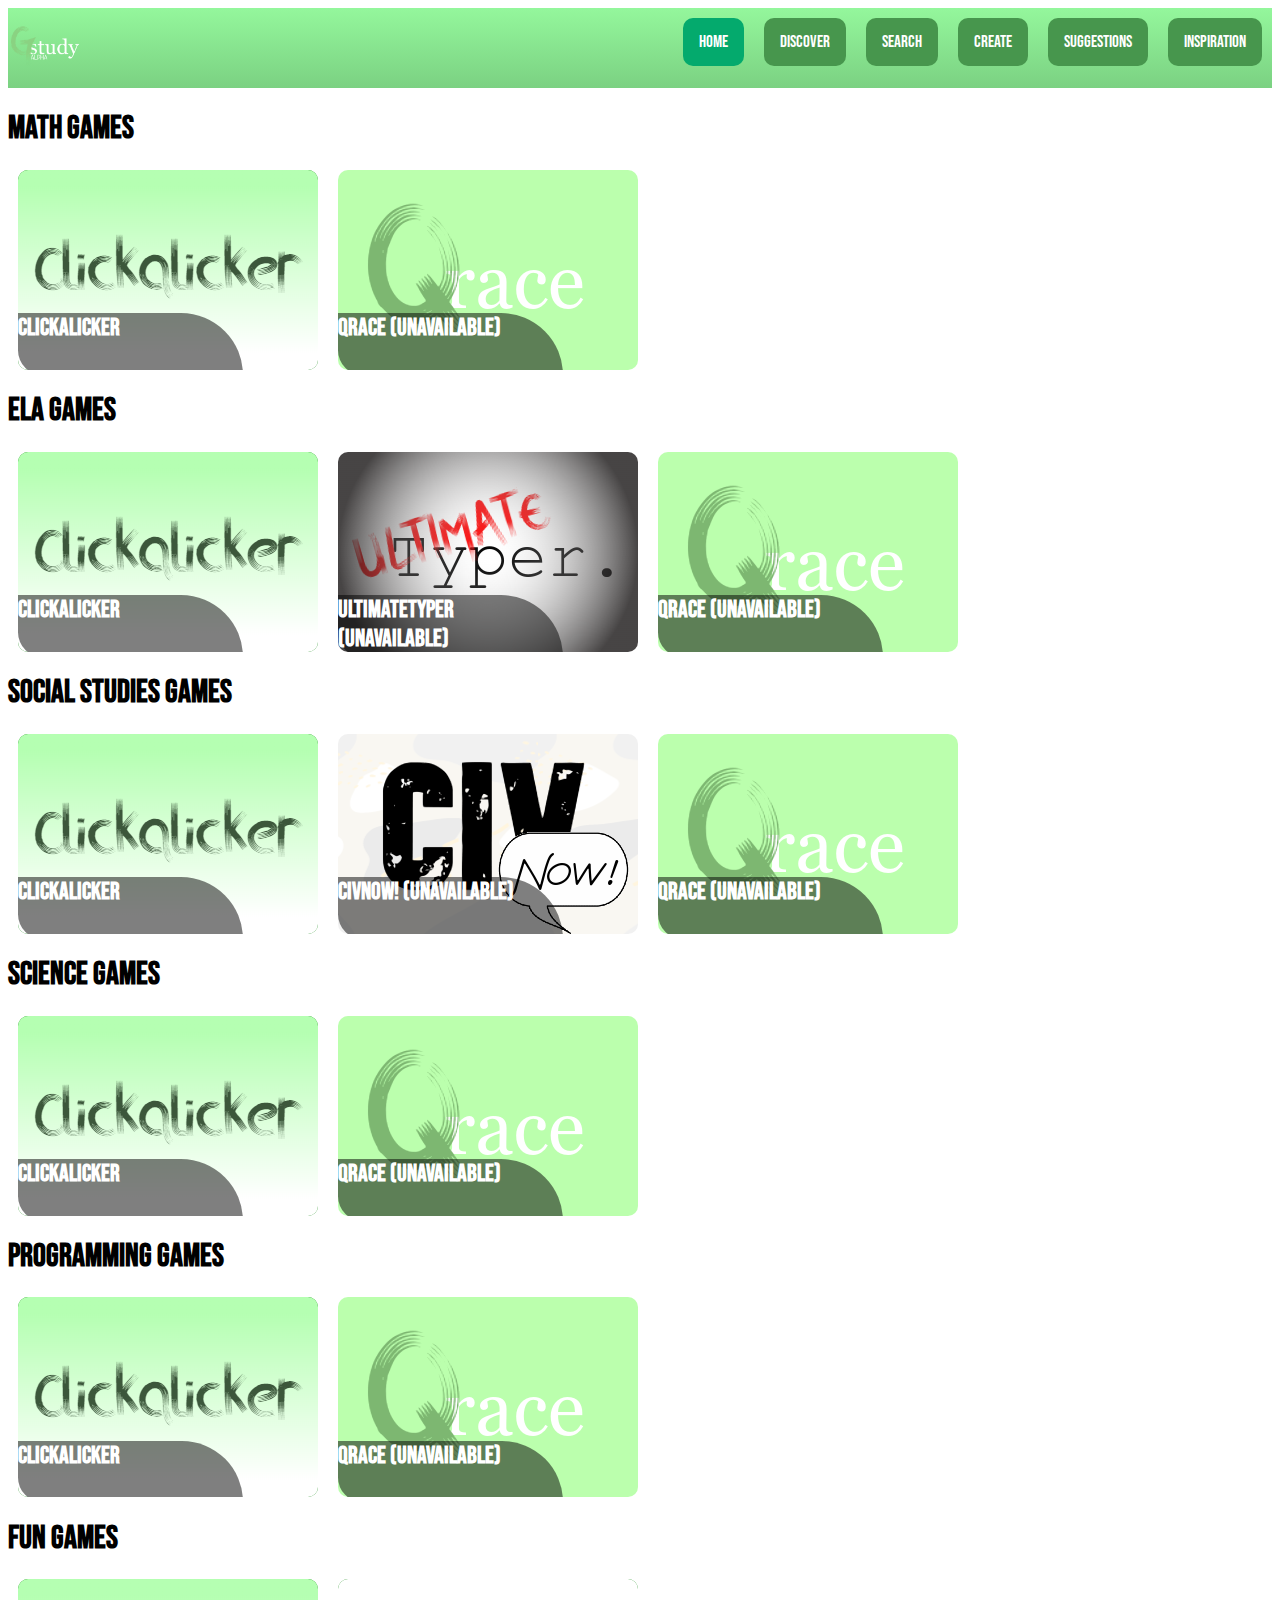
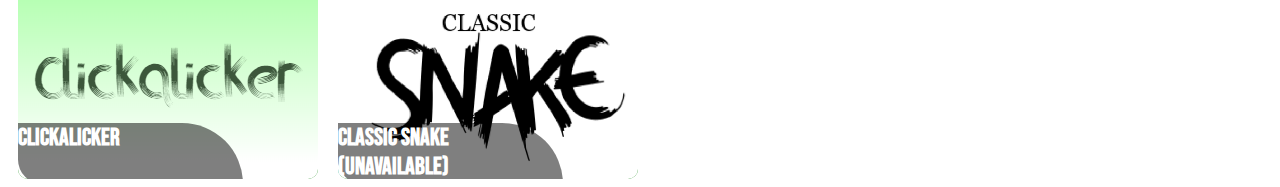
<file: index.html>
<!DOCTYPE html>
<html lang="en">

<head>
	<meta charset="UTF-8" />
	<meta name="viewport" content="width=device-width, initial-scale=1.0" />
	<link rel="stylesheet" href="style.css" />
	<title>GStudy - Make learning fun!</title>
	<meta name="content" description="Math games, ELA games, Science games, and Social Studies games on GStudy!">
    <link rel="icon" href="/imgs/favicon.png">
</head>

<body>
	
	
	<div class="topnav">
	<img height=75 width=75 src="/imgs/logo.png">
		<a href="/inspiration">Inspiration</a>
		<a href="https://forms.gle/bChnqdJvDxHhfUfKA">Suggestions</a>
		<a href="/create">Create</a>
		<a href="/search">Search</a>
		<a href="/discover">Discover</a>
		<a href="/" class="active">Home</a>
	
</div>
	<div id="math">
		<h1>Math Games</h1>
		<div class="scrollbar">
			<a href="/games/all/clickalicker/">
			<div class="game">
				<img src="/imgs/clickalicker.png" alt="llalalal">
					<h2>Clickalicker</h2>
			</div>
			</a>
			<div class="game">
				<img src="/imgs/qrace.png" alt = "snake">
				<h2>QRace (unavailable)</h2>
			</div>
			
		</div>
		
	</div>
	<div id="ela">
		<h1>ELA Games</h1>
		<div class="scrollbar">
			<a href="/games/all/clickalicker/">
			<div class="game">
				<img src="/imgs/clickalicker.png" alt="llalalal">
					<h2>Clickalicker</h2>
			</div>
			</a>
			<div class="game">
				<img src="/imgs/ultimatetyper.png" alt = "snake">
				<h2>UltimateTyper (unavailable)</h2>
			</div>
			<div class="game">
				<img src="/imgs/qrace.png" alt = "snake">
				<h2>QRace (unavailable)</h2>
			</div>
			
		</div>
		
	</div>
	<div id="ss">
		<h1>Social Studies Games</h1>
		<div class="scrollbar">
			<a href="/games/all/clickalicker/">
			<div class="game">
				<img src="/imgs/clickalicker.png" alt="llalalal">
					<h2>Clickalicker</h2>
			</div>
			</a>
			<div class="game">
				<img src="/imgs/civnow.png" alt = "snake">
				<h2>CivNOW! (unavailable)</h2>
			</div>
			<div class="game">
				<img src="/imgs/qrace.png" alt = "snake">
				<h2>QRace (unavailable)</h2>
			</div>
			
		</div>
		
	</div>
	<div id="sci">
		<h1>Science Games</h1>
		<div class="scrollbar">
			<a href="/games/all/clickalicker/">
			<div class="game">
				<img src="/imgs/clickalicker.png" alt="llalalal">
					<h2>Clickalicker</h2>
			</div>
			</a>
			<div class="game">
				<img src="/imgs/qrace.png" alt = "snake">
				<h2>QRace (unavailable)</h2>
			</div>
		</div>
		
	</div>
    <div id="program">
		<h1>Programming Games</h1>
		<div class="scrollbar">
			<a href="/games/all/clickalicker/">
			<div class="game">
				<img src="/imgs/clickalicker.png" alt="llalalal">
					<h2>Clickalicker</h2>
			</div>
			</a>
			<div class="game">
				<img src="/imgs/qrace.png" alt = "snake">
				<h2>QRace (unavailable)</h2>
			</div>
			
		</div>
		
	</div>
	<div id="fun">
		<h1>Fun Games</h1>
		<div class="scrollbar">
			<a href="/games/fun/clickalicker/">
			<div class="game">
				<img src="/imgs/clickalicker.png" alt="llalalal">
					<h2>Clickalicker</h2>
			</div>
			</a>
			<div class="game">
				<img src="/imgs/snake.png" alt = "snake">
				<h2>Classic Snake (unavailable)</h2>
			</div>
		</div>
		
	</div>
</body>

</html>
</file>
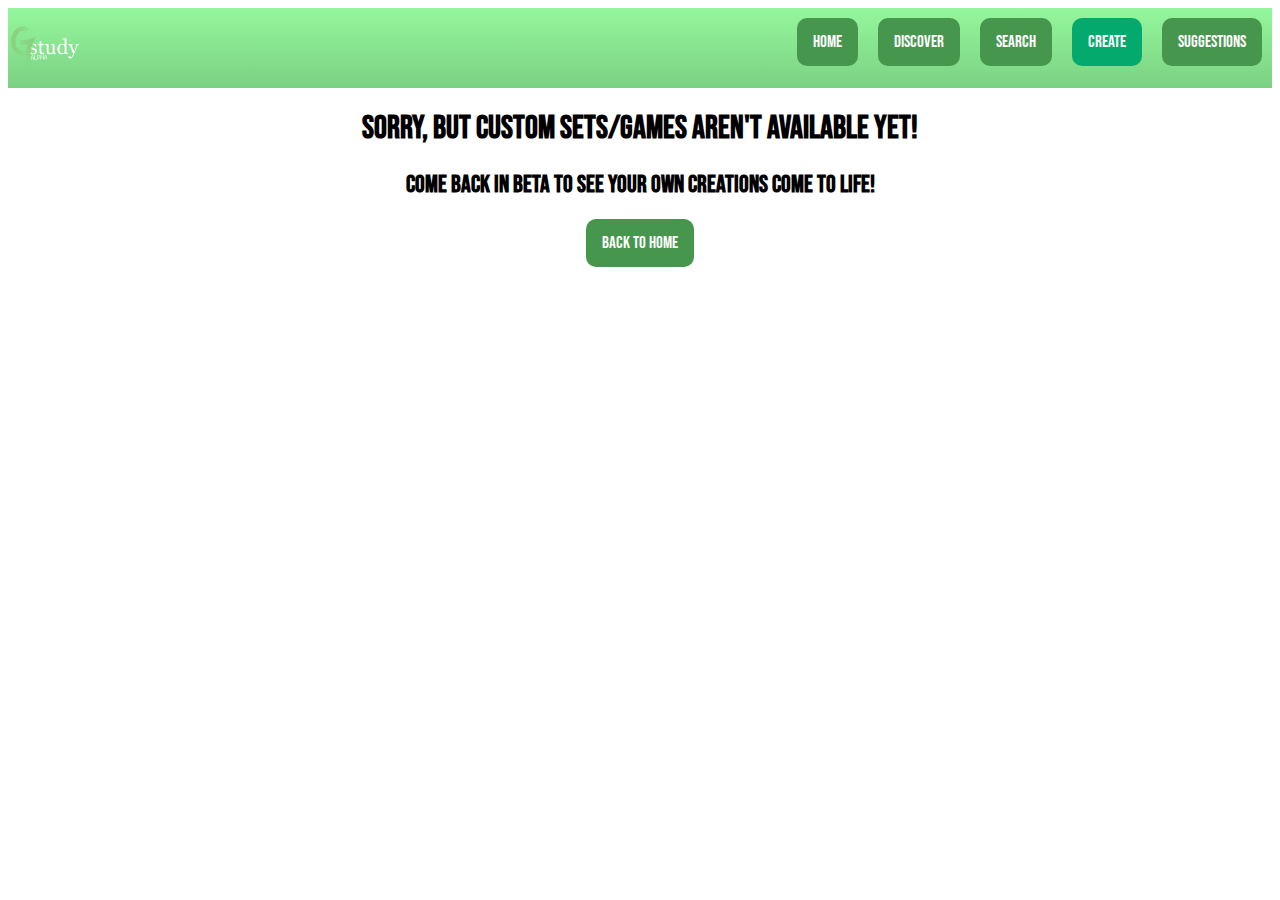
<file: create/index.html>
<!DOCTYPE html>
<html lang="en">
<head>
    <meta charset="UTF-8">
    <meta http-equiv="X-UA-Compatible" content="IE=edge">
    <meta name="viewport" content="width=device-width, initial-scale=1.0">
    <title>Discover - GStudy</title>
    <link rel="stylesheet" href="/style.css">
    <link rel="icon" href="/imgs/favicon.png">
</head>
<body>
    <div class="topnav">
        <img height=75 width=75 src="/imgs/logo.png">
            <a href="https://forms.gle/xDhDGh2yV3P8hnz37">Suggestions</a>
            <a href="/create" class="active">Create</a>
            <a href="/search">Search</a>
            <a href="/discover">Discover</a>
            <a href="/">Home</a>
    </div>
    <!--actual page content-->
    <h1 style="text-align: center;">Sorry, but custom sets/games aren't available yet!</h1>
    <h2 style="text-align: center;">Come back in beta to see your own creations come to life!</h2>
    <a href="/">
        <button class="centerhorizontal">Back to home</button>
    </a>
</body>
</html>
</file>
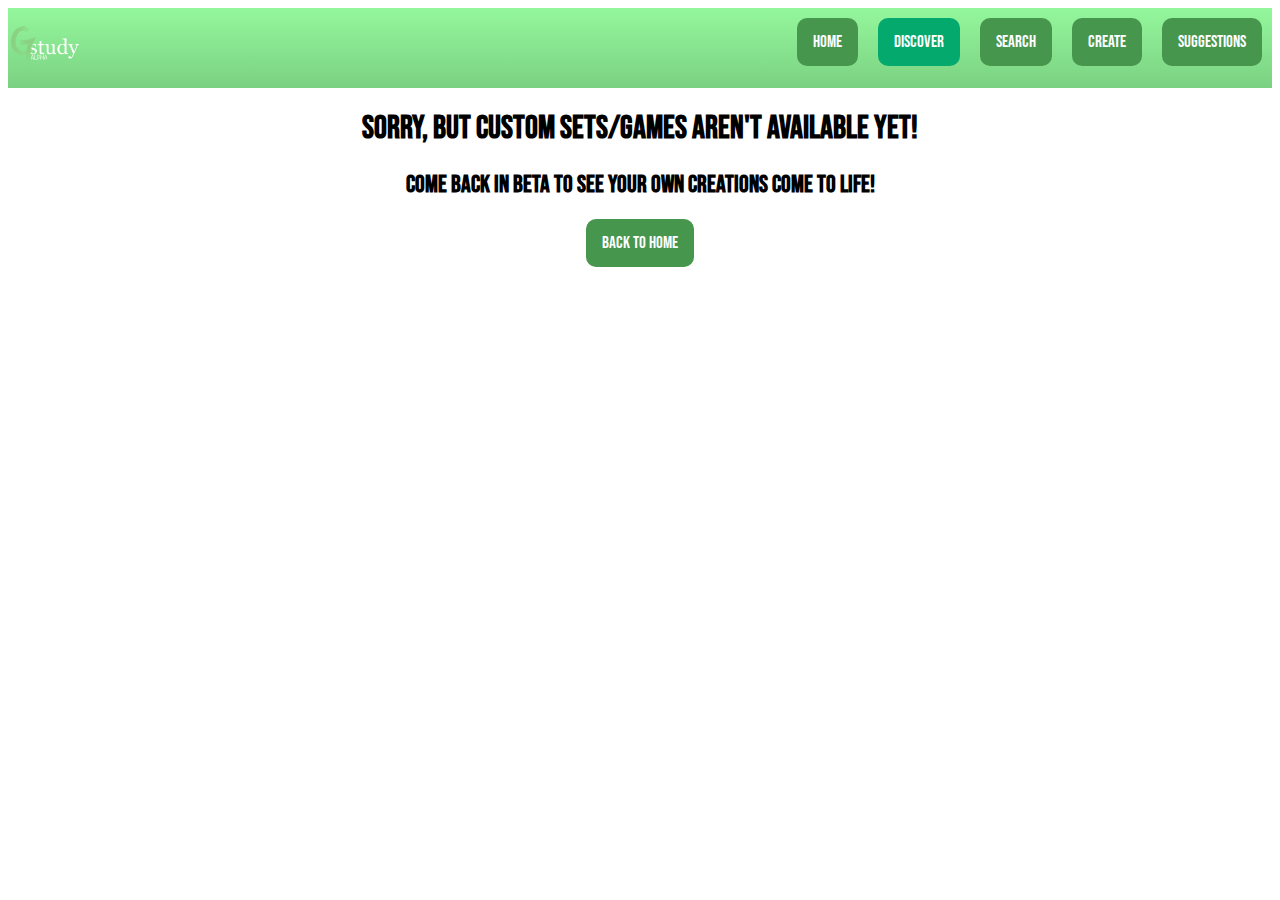
<file: discover/index.html>
<!DOCTYPE html>
<html lang="en">
<head>
    <meta charset="UTF-8">
    <meta http-equiv="X-UA-Compatible" content="IE=edge">
    <meta name="viewport" content="width=device-width, initial-scale=1.0">
    <title>Discover - GStudy</title>
    <link rel="stylesheet" href="/style.css">
    <link rel="icon" href="/imgs/favicon.png">
</head>
<body>
    <div class="topnav">
        <img height=75 width=75 src="/imgs/logo.png">
            <a href="https://forms.gle/xDhDGh2yV3P8hnz37">Suggestions</a>
            <a href="/create">Create</a>
            <a href="/search">Search</a>
            <a href="/discover" class="active">Discover</a>
            <a href="/">Home</a>
    </div>
    <!--actual page content-->
    <h1 style="text-align: center;">Sorry, but custom sets/games aren't available yet!</h1>
    <h2 style="text-align: center;">Come back in beta to see your own creations come to life!</h2>
    <a href="/">
        <button class="centerhorizontal">Back to home</button>
    </a>
</body>
</html>
</file>
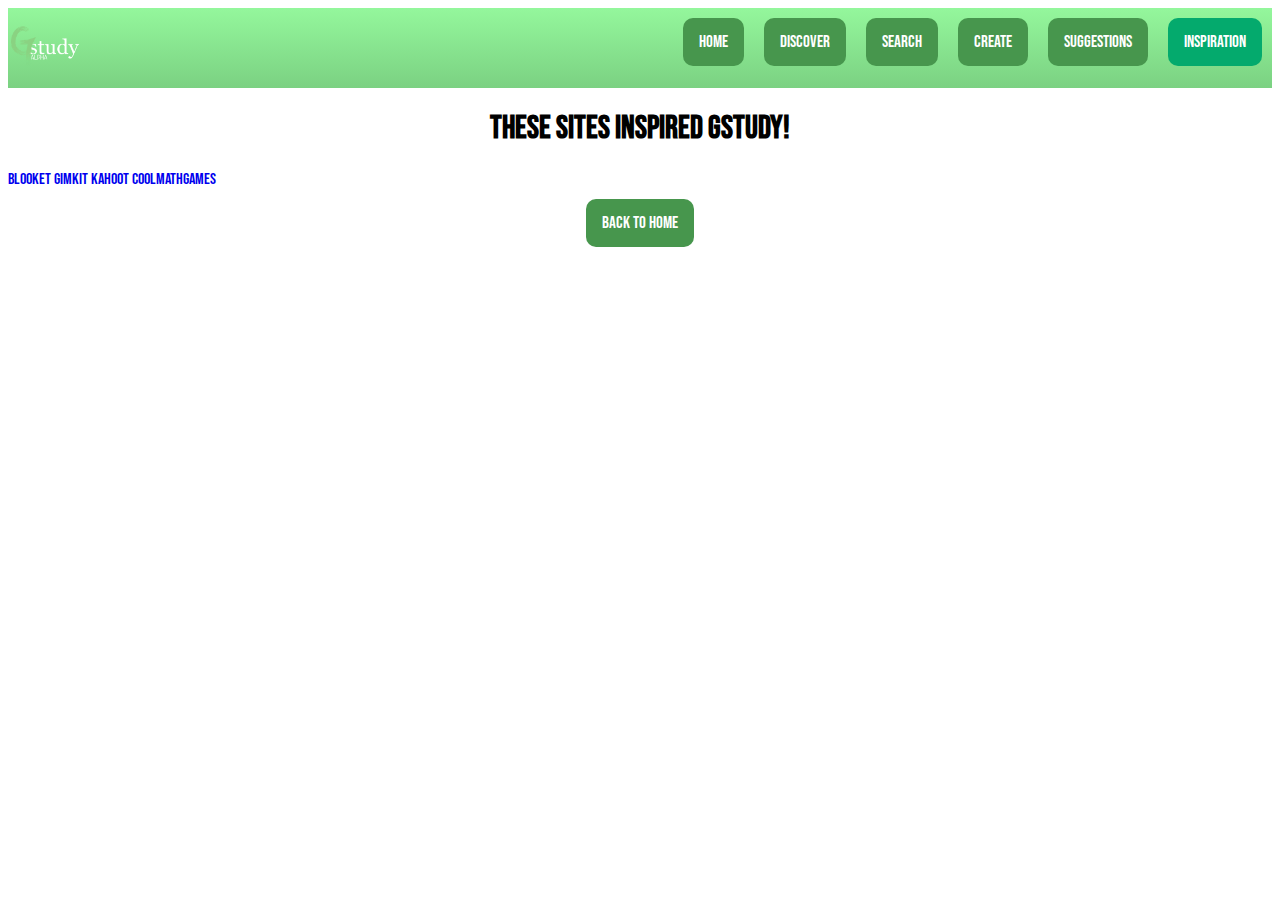
<file: inspiration/index.html>
<!DOCTYPE html>
<html lang="en">
<head>
    <meta charset="UTF-8">
    <meta http-equiv="X-UA-Compatible" content="IE=edge">
    <meta name="viewport" content="width=device-width, initial-scale=1.0">
    <title>Discover - GStudy</title>
    <link rel="stylesheet" href="/style.css">
    <link rel="icon" href="/imgs/favicon.png">
</head>
<body>
    <div class="topnav">
        <img height=75 width=75 src="/imgs/logo.png">
      <a href="/inspiration" class="active">Inspiration</a>
            <a href="https://forms.gle/xDhDGh2yV3P8hnz37">Suggestions</a>
            <a href="/create">Create</a>
            <a href="/search">Search</a>
            <a href="/discover">Discover</a>
            <a href="/">Home</a>
    </div>
    <!--actual page content-->
    <h1 style="text-align: center;">These sites inspired GStudy!</h1>
  <a href="https://blooket.com">Blooket</a>
   <a href="https://gimkit.com">Gimkit</a>
   <a href="https://kahoot.com">Kahoot</a>
   <a href="https://coolmathgames.com">CoolMathGames</a>
    <a href="/">
        <button class="centerhorizontal">Back to home</button>
    </a>
</body>
</html>
</file>
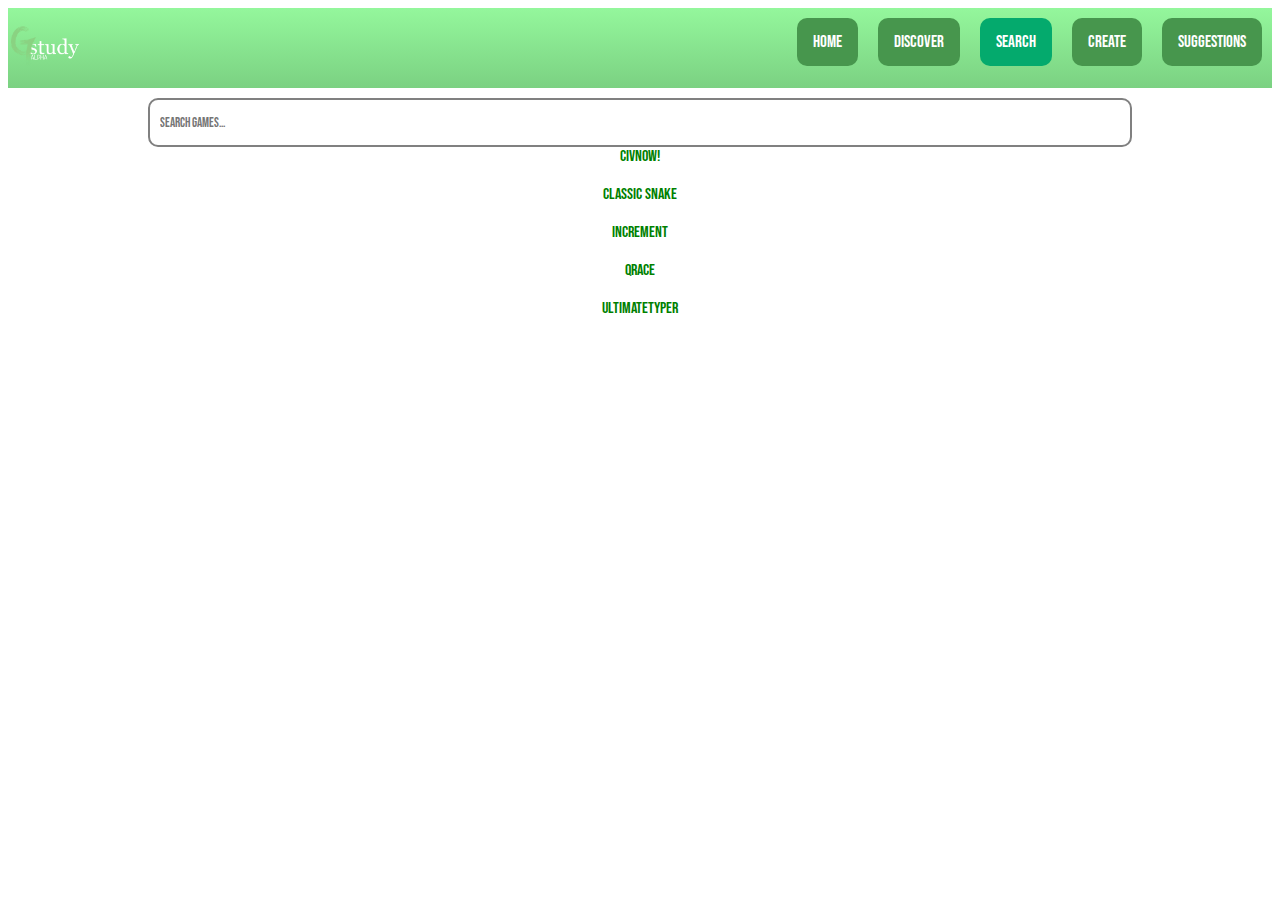
<file: search/index.html>
<!DOCTYPE html>
<html lang="en">
<head>
    <meta charset="UTF-8">
    <meta http-equiv="X-UA-Compatible" content="IE=edge">
    <meta name="viewport" content="width=device-width, initial-scale=1.0">
    <title>Discover - GStudy</title>
    <link rel="stylesheet" href="/style.css">
    <link rel="icon" href="/imgs/favicon.png">
</head>
<body>
    <div class="topnav">
        <img height=75 width=75 src="/imgs/logo.png">
            <a href="https://forms.gle/xDhDGh2yV3P8hnz37">Suggestions</a>
            <a href="/create">Create</a>
            <a href="/search" class="active">Search</a>
            <a href="/discover">Discover</a>
            <a href="/">Home</a>
    </div>
    <!--actual page content-->
    <input id="searchbar" onkeyup="search()" type="text"
        name="search" placeholder="Search games..." class="centerhorizontal">
    
    <a class="sgame" href="/">CivNow!</a><br>
    <a class="sgame" href="/">Classic Snake</a><br>
    <a class="sgame" href="/">Increment</a><br>
    <a class="sgame" href="/">QRace</a><br>
    <a class="sgame" href="/">UltimateTyper</a>

    <!--js-->
    <script src="search.js"></script>
</body>
</html>
</file>
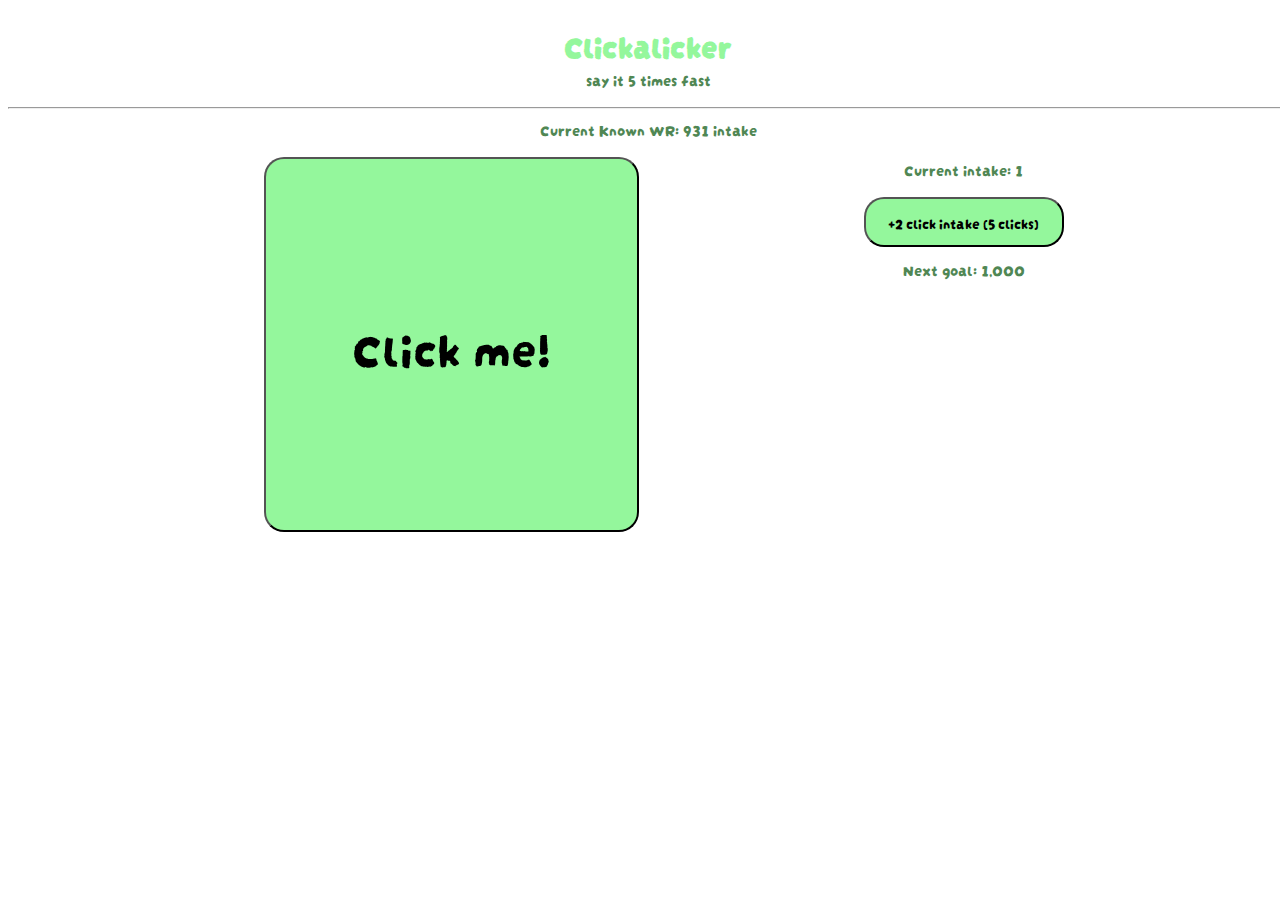
<file: games/all/clickalicker/index.html>
<!-- 
Online HTML, CSS and JavaScript editor to run code online.
-->
<!DOCTYPE html>
<html lang="en">

<head>
  <meta charset="UTF-8" />
  <meta name="viewport" content="width=device-width, initial-scale=1.0" />
  <link rel="stylesheet" href="style.css" />
  <title>Clickalicker</title>
  
</head>

<div id="questions">
  <p id="q">No question...</p>
  <button class="a" data-old="a1" id="a1">No answer...</button>
  <button class="a" data-old="a2" id="a2">No answer...</button>
  <button class="a" data-old="a3" id="a3">No answer...</button>
  <button class="a" data-old="a4" id="a4">No answer...</button>
</div>

<body onload = "setTimeout(5000, init())">
  <h1>Clickalicker</h1>
  <p>say it 5 times fast</p>
  <hr>
  <div id="game">
    <p>Current Known WR: 931 intake</p>
    <button id="btn">Click me!</button>
    <p id="currentintake">Current intake: 1</p>
    <button class="upg" id="upg1">+2 click intake (5 clicks)</button>
    <button class="upg" id="upg2">+10 click intake (500 clicks)</button>
    <button class="upg" id="upg3">+50 click intake (5000 clicks)</button>
    <button class="upg" id="upg4">+100 click intake (7500 clicks)</button>
    <p id="nextgoal">Next goal: 1,000</p>
    </div>
    <script src="script.js"></script>
</body>

</html>
</file>
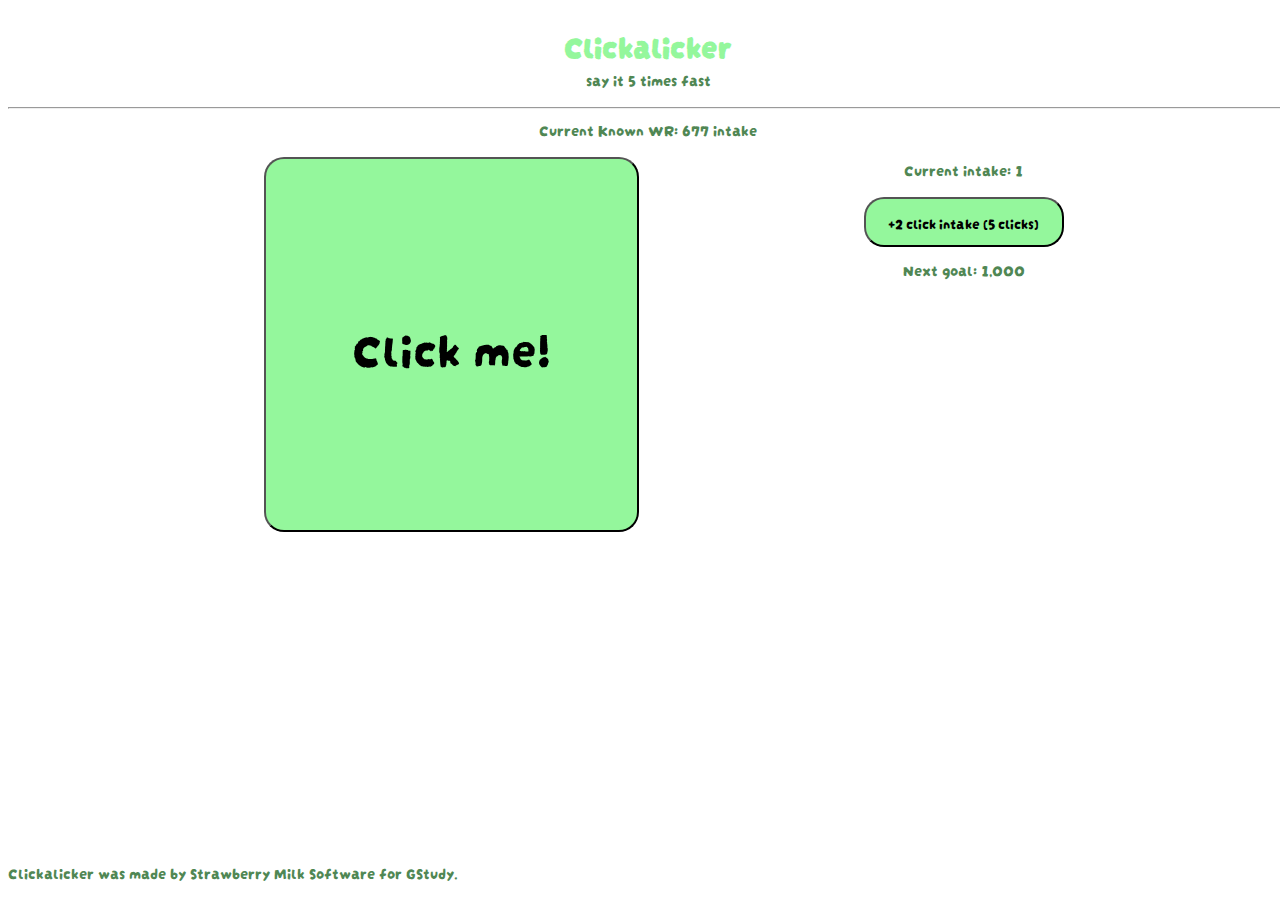
<file: games/free-play/clickalicker/index.html>
<!-- 
Online HTML, CSS and JavaScript editor to run code online.
-->
<!DOCTYPE html>
<html lang="en">

<head>
  <meta charset="UTF-8" />
  <meta name="viewport" content="width=device-width, initial-scale=1.0" />
  <link rel="stylesheet" href="style.css" />
  <title>Clickalicker</title>
  
</head>

<body onload="init()">
  <script src="script.js"></script>
  <h1>Clickalicker</h1>
  <p>say it 5 times fast
  <hr>
  <div class="questions">
  </div>
  <div id="game">
    <p>Current Known WR: 677 intake</p>
    <button id="btn">Click me!</button>
    <p id="currentintake">Current intake: 1</p>
    <button class="upg" id="upg1">+2 click intake (5 clicks)</button>
    <button class="upg" id="upg2">+10 click intake (500 clicks)</button>
    <button class="upg" id="upg3">+50 click intake (5000 clicks)</button>
    <button class="upg" id="upg4">+100 click intake (7500 clicks)</button>
    <p id="nextgoal">Next goal: 1,000</p>
    <div class="h2p">
    <p>Clickalicker was made by Strawberry Milk Software for GStudy.</p>
    </div>
    </div>
  <script>
    document.getElementById("btn").addEventListener("click", lala);
    document.getElementById("upg1").addEventListener("click", upgrade1);
    document.getElementById("upg2").addEventListener("click", upgrade2);
    document.getElementById("upg3").addEventListener("click", upgrade3);
    document.getElementById("upg4").addEventListener("click", upgrade4);
    document.getElementById("dbgskip").addEventListener("click", skip);
  </script>
</body>

</html>
</file>
<file: style.css>
@import url('https://fonts.googleapis.com/css2?family=Bebas+Neue&display=swap');

* {
 font-family: Bebas Neue; 
 text-decoration: none;
}

/* Add a black background color to the top navigation */
.topnav {
	background-image: linear-gradient(#94f79c, #7bd182);
	overflow: hidden;
	position: sticky;
	top: 0;
	z-index: 5;
}

/* Style the links inside the navigation bar */
.topnav a {
	float: right;
	color: white;
	text-align: center;
	padding: 14px 16px;
	text-decoration: none;
	font-size: 17px;
	font-family: Bebas Neue;
	background-color: #47964d;
	border-radius: 10px;
	margin: 10px;
	transition: .5s;
}

/* Change the color of links on hover */
.topnav a:hover {
	background-color: rgb(43, 85, 43);
}

/* Add a color to the active/current link */
.topnav a.active {
	background-color: #04AA6D;
	color: white;
}

.topnav span {
	float: left;
	text-align: center;
	padding: 14px 16px;
	text-decoration: none;
	font-size: 20px;
	font-family: Bebas Neue;
	border-radius: 10px;
	margin: 10px;
}



.game img {
		width: 300px;
		height: 200px;
		background-color: green;
		border-radius: 10px;
}

.game h2 {
	font-family: Bebas Neue;
		position: absolute;
		bottom: 0px;
		left: 0px;
		background-color: rgba(0, 0, 0, 50%);
		color: white;
		width: 75%;
		height: 30%;
 	margin-bottom: auto;
		border-radius: 0px 75px 0px 30px;
}

.game {
	position: relative;
	float: left;
	margin-left: 10px;
	margin-right: 10px;
}

.scrollbar {
 	overflow: scroll; 
		height: 200px;
}

.logo1 {
	background-color:rgba(0, 0, 0, 50%);
	height: 300px;
	border-radius: 50px;
	display: block;
	margin: auto;
}

button {
	color: white;
	text-align: center;
	padding: 14px 16px;
	text-decoration: none;
	font-size: 17px;
	font-family: Bebas Neue;
	background-color: #47964d;
	border-radius: 10px;
	margin: 10px;
	border: 0;
	transition: .5s;
}

button:hover {
	background-color: rgb(43, 85, 43);
}	

.centerhorizontal {
	display: block;
	margin-left: auto;
	margin-right: auto;
}

#searchbar {
	margin-top: 10px;
	padding: 10px;
	width: 75vw;
	border: 2px solid gray;
	border-radius: 10px;
	height: 25px;
	transition: 0.5s;
}

#searchbar:focus {
	background-color: rgb(229, 255, 229);
}

.sgame {
	text-align:center;
	color: green;
	display: block;
}
</file>
<file: games/all/clickalicker/style.css>
@import url('https://fonts.googleapis.com/css2?family=Darumadrop+One&display=swap');

* {
	font-family: Darumadrop One;
}

body {
  height: 100%;
  width: 100%;
}

h1 {
 	margin-bottom: 0px;
  	text-align: center;
  	color: #94f79c;
    
}

p {
	margin-top: 0px;
  	text-align: center;
  	color: #508754;
  z-index: 1;

}

button {
	background-color: #94f79c;
  	height: 375px;
  	width: 375px;
  	display: block;
  	margin: auto;
  	font-size: 50px;
    transition: 0.5s;
    border-radius: 20px;
    margin-bottom: 10px;
  z-index: 1;

}

button:hover {
	background-color: #83e68b;
  	color: #ffffff

}

#btn {
  float: left;
  margin-left: 20%;
  z-index: 1;

}

.upg {
  height: 50px;
  width: 200px;
  font-size: 15px;
  z-index: 1;
  
}

.h2p {
  position: absolute;
  bottom: 0px;
  z-index: 1;
}

#questions {
  height: 100%;
  width: 100%;
  position: absolute;
  top: 0px;
  left: 0px;
  right: 0px;
  bottom: 0px;
  z-index: 9;
  background-color: #abbeff;
  display: none;
}

.a {
  height: 50px;
  width: 200px;
  font-size: 15px;
  z-index: 10;
}


#q {
  color: black;
  font-size: 50px;
  z-index: 10;
}

.hidden {
  display: none;
}
</file>
<file: games/free-play/clickalicker/style.css>
@import url('https://fonts.googleapis.com/css2?family=Darumadrop+One&display=swap');

* {
	font-family: Darumadrop One;
}

body {
  height: 100%;
  width: 100%;
}

h1 {
 	margin-bottom: 0px;
  	text-align: center;
  	color: #94f79c;
    
}

p {
	margin-top: 0px;
  	text-align: center;
  	color: #508754;
  z-index: 1;

}

button {
	background-color: #94f79c;
  	height: 375px;
  	width: 375px;
  	display: block;
  	margin: auto;
  	font-size: 50px;
    transition: 0.5s;
    border-radius: 20px;
    margin-bottom: 10px;
  z-index: 1;

}

button:hover {
	background-color: #83e68b;
  	color: #ffffff

}

#btn {
  float: left;
  margin-left: 20%;
  z-index: 1;

}

.upg {
  height: 50px;
  width: 200px;
  font-size: 15px;
  z-index: 1;
  
}

.h2p {
  position: absolute;
  bottom: 0px;
  z-index: 1;
}

#questions {
  height: 100%;
  width: 100%;
  position: absolute;
  top: 0px;
  left: 0px;
  right: 0px;
  bottom: 0px;
  z-index: 9;
  background-color: #abbeff;
}
</file>
